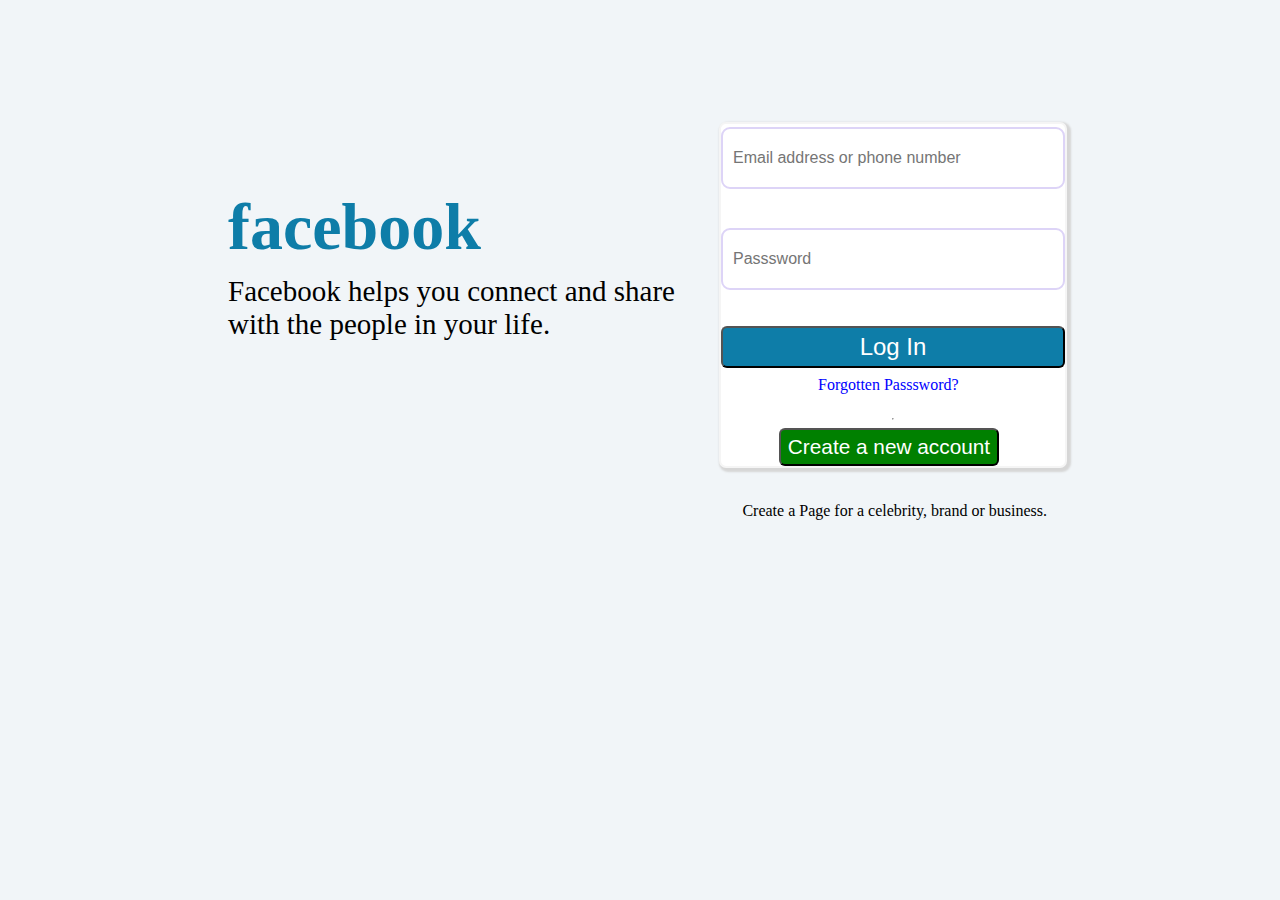
<file: index.html>
<!DOCTYPE html>
<html lang="en">
<head>
    <meta charset="UTF-8">
    <meta http-equiv="X-UA-Compatible" content="IE=edge">
    <meta name="viewport" content="width=device-width, initial-scale=1.0">
    <title>Facebook</title>
    <link rel="stylesheet" href="face.css">
</head>
<body> 
    <div>
    <h1 class="first">facebook</h1>
    <p class="para">Facebook helps you connect and share <br> with the people in your life.
    </p>
    </div>
    <form action="" class="formm">
        <div class="container">
           
            <input type="email" name="" id=""  placeholder="Email address or phone number"> <br> <br>
            <input type="password" name="" id="" placeholder="Passsword"> <br> <br>
            <button type="submit">Log In</button> <br>
            <p class="secon">Forgotten Passsword?</p>
            <hr class="solid"> 
            <button type="submit" class="btn">Create a new account</button>
        </div>
    </form>
    <br>
    <P class="third">Create a Page for a celebrity, brand or business.</P>
   
</body>
</html>
</file>
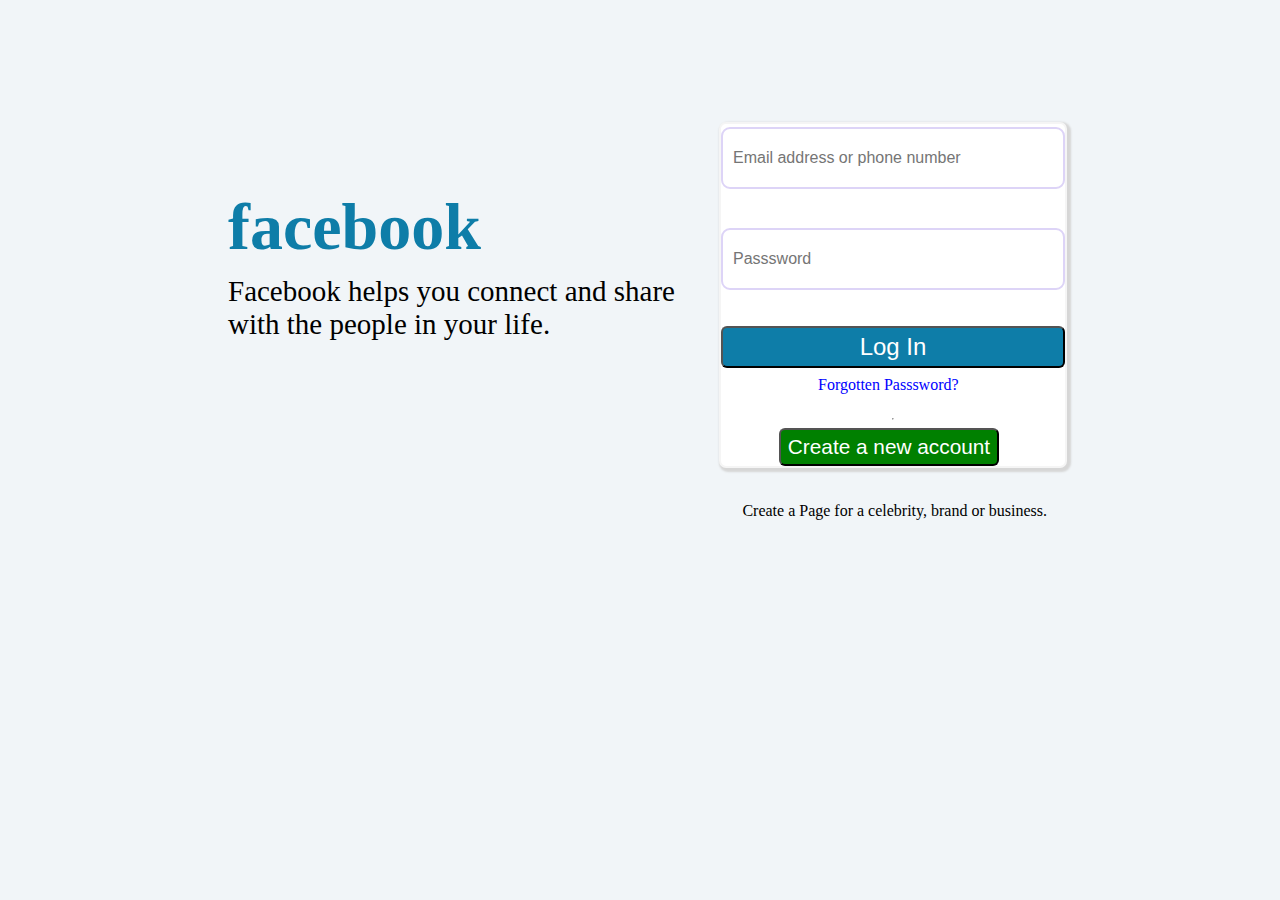
<file: index1.html>
<!DOCTYPE html>
<html lang="en">
<head>
    <meta charset="UTF-8">
    <meta http-equiv="X-UA-Compatible" content="IE=edge">
    <meta name="viewport" content="width=device-width, initial-scale=1.0">
    <title>Facebook</title>
    <link rel="stylesheet" href="face.css">
</head>
<body> 
    <div>
    <h1 class="first">facebook</h1>
    <p class="para">Facebook helps you connect and share <br> with the people in your life.
    </p>
    </div>
    <form action="" class="formm">
        <div class="container">
           
            <input type="email" name="" id=""  placeholder="Email address or phone number"> <br> <br>
            <input type="password" name="" id="" placeholder="Passsword"> <br> <br>
            <button type="submit">Log In</button> <br>
            <p class="secon">Forgotten Passsword?</p>
            <hr class="solid"> 
            <button type="submit" class="btn">Create a new account</button>
        </div>
    </form>
    <br>
    <P class="third">Create a Page for a celebrity, brand or business.</P>
   
</body>
</html>
</file>
<file: face.css>
*{
    background-color: rgb(241, 245, 248);
}




.container{
    display: grid;
   justify-content: right;
   
padding-right: -15px;
   /* padding-top: 10px; */
   border: 2px solid whitesmoke;
   
   margin-top: -258px;
   box-shadow: 2px 2px 2px  2px rgb(214, 214, 214);
   color: white;
   background-color: white;
   border-radius: 7px;
   

}
form{
    display: grid;
    justify-content: right;
    margin-right: 205px;
    padding-top: 10px;
    color: white;
    /* box-shadow: 10px 10px 12px 10px white; */
}
.first{
display: grid;
padding-left: 220px;
padding-top: 145px;
font-size: 66px;
font-style: bold;
color: rgb(14, 125, 168)
}
.para{
display: grid;
padding-left: 220px;
padding-top: 0px;
font-size: 29px;
margin-top: -34px;


}
input{
    border:2px solid hsl(255, 69%, 90%);
    padding: 10px;
    width: 320px;
    height: 38px;
    margin-top: 3px;
   font-size: 1rem;

    cursor: text;
    border-radius: 9px;
    background-color: white;

 }
 button{
    background-color : rgb(14, 125, 168);
    padding:5px;
    border-radius: 6px;
    cursor: pointer;
    color: white;
    font-size: 1.5rem;
 }
 input:hover{
     border: 1px solid blue;
 }
 .btn{
     background-color:green;
     width: 220px;
     justify-content: center;
     align-items: center;
     color: white;
     font-size: 1.3rem;
     display: flex;
     margin-left: 58px;
     /* margin-top: 12px; */
 }
 .secon{
     margin-left: 97px;
     /* padding-top: 54px; */
     color: blue;
     cursor: pointer;
     margin-top: -10px;
     background-color: white;
 }
 .third{
   display: flex;
   flex-direction: row-reverse;
   margin-right: 225px;
   cursor: pointer;
 }
 @media (max-width:468px){
     *{
         background-color: white;
     }
     .container{
         float: right;
         justify-content: right;
         align-items: right;
          margin-left: 300px;
         margin-top: -60px;
         width: 84%;
         border: none;
         box-shadow: none;
     }
      .formm{
        float: right;
        width: 90%;
    margin-left: 300px;
        margin-top: 90px;

    }


     .para{
         display: none;
     }
     .first{
         margin-top: -10px;
         margin-left: -150px;
     }
     .third{
         width: 90%;
         display: none;
         font-size: small;
         padding: 10px;

     }
 }
 
 @media (min-width:750px) and (max-width : 990px){
    *{
        background-color: white;
    }
    .container{
        float: right;
        justify-content: right;
        align-items: right;
         margin-left: 300px;
        margin-top: -60px;
        width: 56%;
        border: none;
        box-shadow: none;
    }
     .formm{
       float: right;
       width: 90%;
   margin-left: 300px;
       margin-top: 90px;

   }


    .para{
        display: none;
    }
    .first{
        margin-top: -10px;
        margin-left: 10px;
    }
    .third{
        width: 90%;
        display: none;
        font-size: small;
        padding: 10px;

    }
 }
</file>
